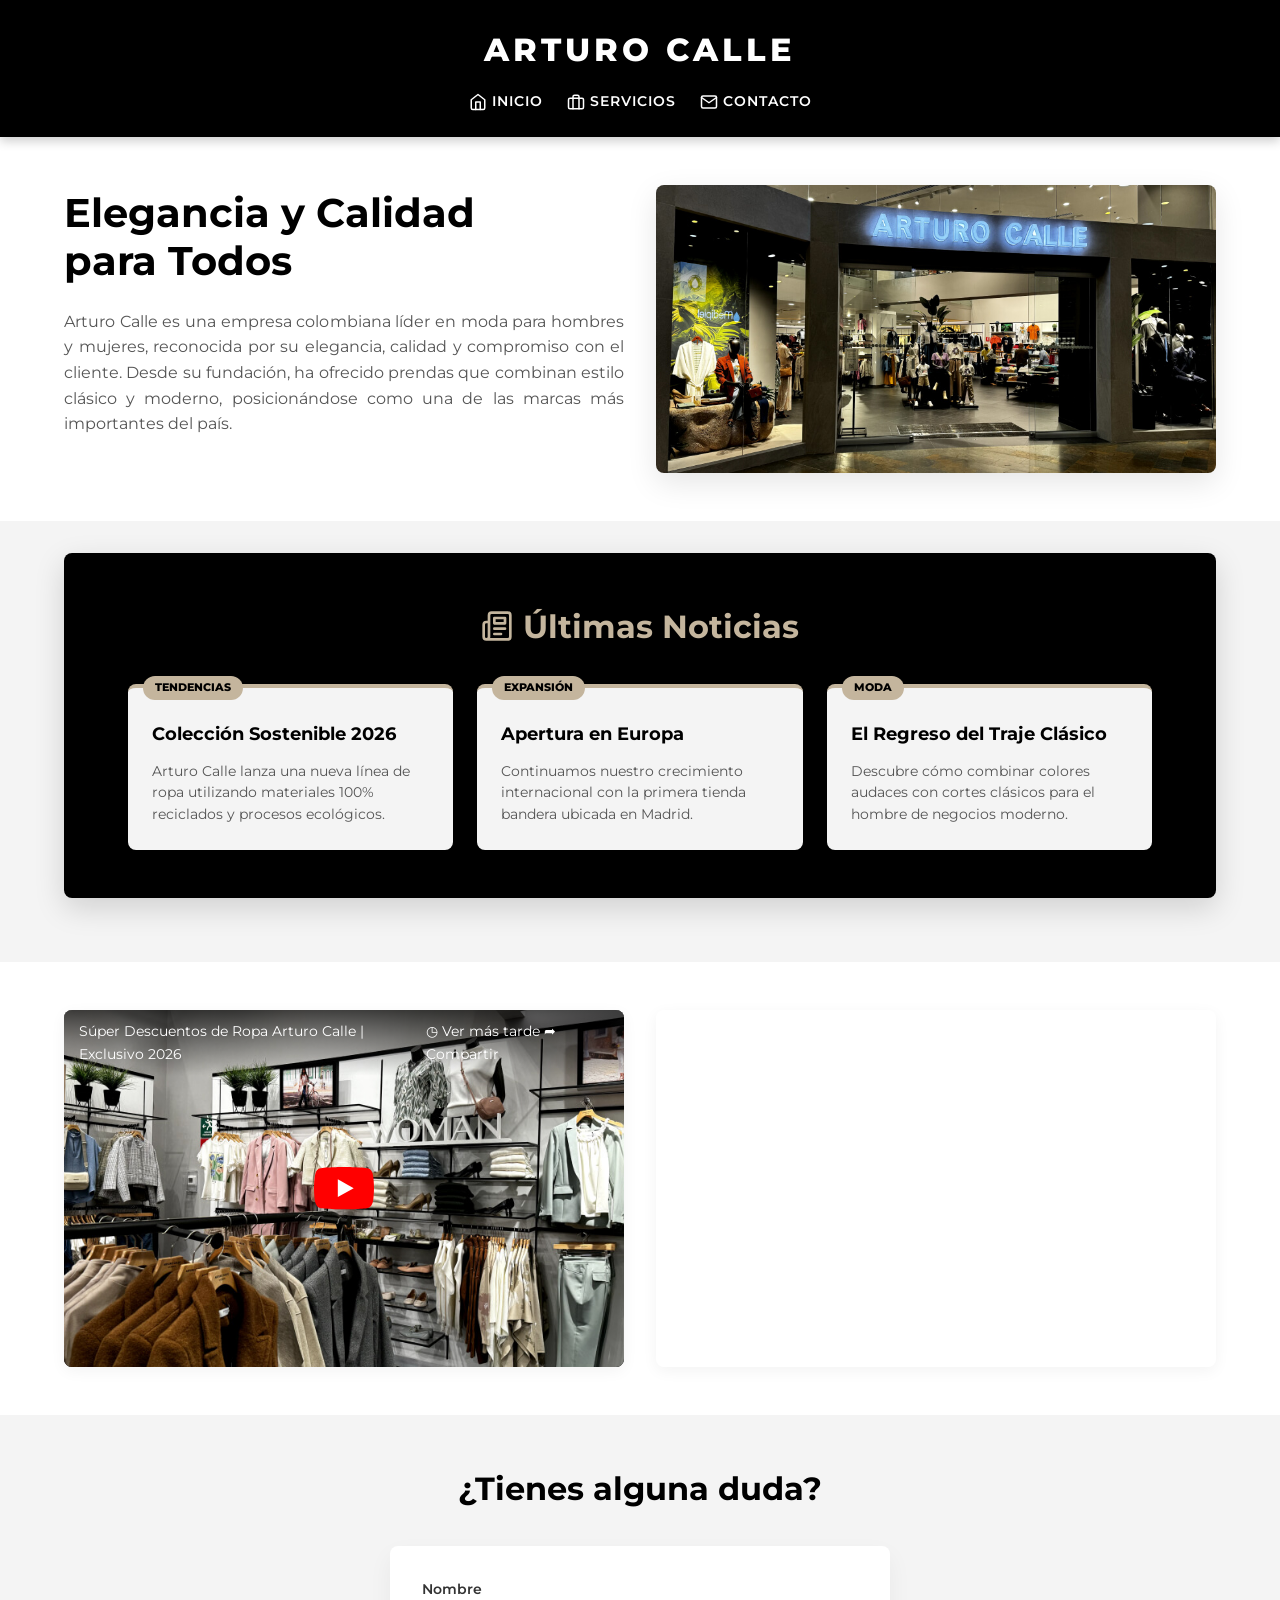
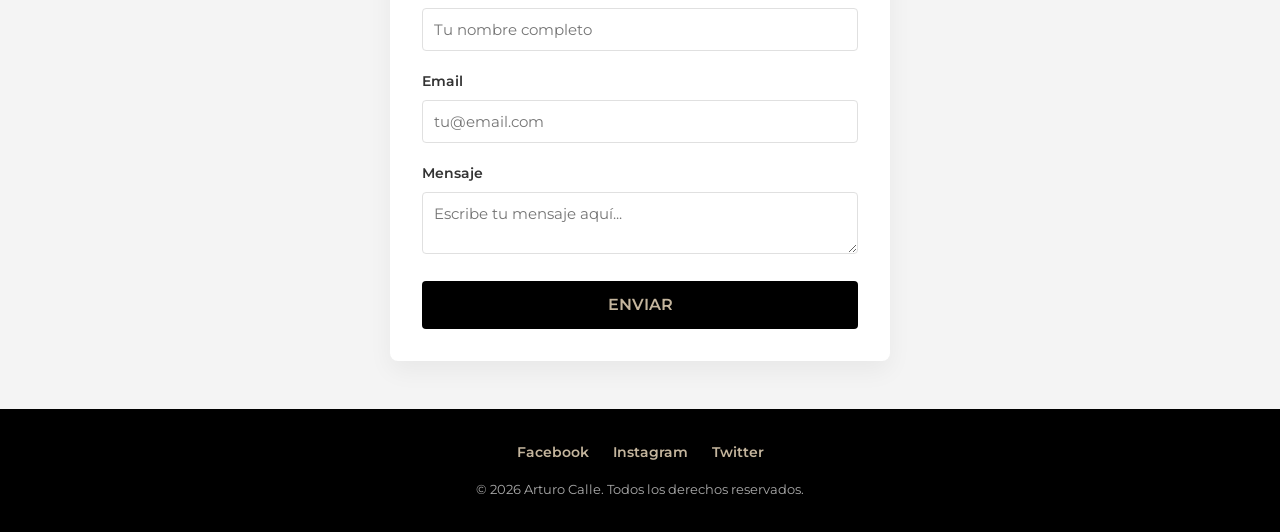
<file: index.html>
<!DOCTYPE html>
<html lang="es">
<head>
    <meta charset="UTF-8">
    <meta name="viewport" content="width=device-width, initial-scale=1.0">
    <title>Arturo Calle | Inicio</title>
    <link href="https://fonts.googleapis.com/css2?family=Montserrat:wght@300;400;500;600;700;800;900&display=swap" rel="stylesheet">
    <link rel="stylesheet" href="css/style.css">
</head>
<body>
    <header>
        <a href="index.html" class="logo">ARTURO CALLE</a>
        <nav>
            <ul>
                <li><a href="index.html" class="active">
                    <svg width="18" height="18" viewBox="0 0 24 24" fill="none" stroke="currentColor" stroke-width="2" stroke-linecap="round" stroke-linejoin="round" style="vertical-align: sub; margin-right: 5px;"><path d="M3 9l9-7 9 7v11a2 2 0 0 1-2 2H5a2 2 0 0 1-2-2z"></path><polyline points="9 22 9 12 15 12 15 22"></polyline></svg> Inicio
                </a></li>
                <li><a href="servicios.html">
                    <svg width="18" height="18" viewBox="0 0 24 24" fill="none" stroke="currentColor" stroke-width="2" stroke-linecap="round" stroke-linejoin="round" style="vertical-align: sub; margin-right: 5px;"><rect x="2" y="7" width="20" height="14" rx="2" ry="2"></rect><path d="M16 21V5a2 2 0 0 0-2-2h-4a2 2 0 0 0-2 2v16"></path></svg> Servicios
                </a></li>
                <li><a href="contacto.html">
                    <svg width="18" height="18" viewBox="0 0 24 24" fill="none" stroke="currentColor" stroke-width="2" stroke-linecap="round" stroke-linejoin="round" style="vertical-align: sub; margin-right: 5px;"><path d="M4 4h16c1.1 0 2 .9 2 2v12c0 1.1-.9 2-2 2H4c-1.1 0-2-.9-2-2V6c0-1.1.9-2 2-2z"></path><polyline points="22,6 12,13 2,6"></polyline></svg> Contacto
                </a></li>
            </ul>
        </nav>
    </header>

    <main>
        <section class="hero">
            <div class="hero-content">
                <h1>Elegancia y Calidad<br>para Todos</h1>
                <p>Arturo Calle es una empresa colombiana líder en moda para hombres y mujeres, reconocida por su elegancia, calidad y compromiso con el cliente. Desde su fundación, ha ofrecido prendas que combinan estilo clásico y moderno, posicionándose como una de las marcas más importantes del país.</p>
            </div>
            <div class="hero-image">
                <img src="recursos/arturo-calle-tienda-el-tesoro-1.jpg" alt="Tienda Arturo Calle">
            </div>
        </section>

        <section class="news">
            <h2><svg width="32" height="32" viewBox="0 0 24 24" fill="none" stroke="currentColor" stroke-width="2" stroke-linecap="round" stroke-linejoin="round"><path d="M4 22h16a2 2 0 0 0 2-2V4a2 2 0 0 0-2-2H8a2 2 0 0 0-2 2v16a2 2 0 0 1-2 2Zm0 0a2 2 0 0 1-2-2v-9c0-1.1.9-2 2-2h2"></path><path d="M18 14h-8"></path><path d="M15 18h-5"></path><path d="M10 6h8v4h-8V6Z"></path></svg> Últimas Noticias</h2>
            <div class="news-grid">
                <article class="news-card">
                    <span class="news-badge">Tendencias</span>
                    <h3>Colección Sostenible 2026</h3>
                    <p>Arturo Calle lanza una nueva línea de ropa utilizando materiales 100% reciclados y procesos ecológicos.</p>
                </article>
                <article class="news-card">
                    <span class="news-badge">Expansión</span>
                    <h3>Apertura en Europa</h3>
                    <p>Continuamos nuestro crecimiento internacional con la primera tienda bandera ubicada en Madrid.</p>
                </article>
                <article class="news-card">
                    <span class="news-badge">Moda</span>
                    <h3>El Regreso del Traje Clásico</h3>
                    <p>Descubre cómo combinar colores audaces con cortes clásicos para el hombre de negocios moderno.</p>
                </article>
            </div>
        </section>

        <section class="media-section">
            <div class="video-container youtube-player">
                <div class="yt-overlay" id="ytOverlay">
                    <div class="yt-header">
                        <div class="yt-title">Súper Descuentos de Ropa Arturo Calle | Exclusivo 2026</div>
                        <div class="yt-actions">
                            ◷ Ver más tarde ➦ Compartir
                        </div>
                    </div>
                    <div class="yt-play-button">
                        <svg viewBox="0 0 68 48"><path class="ytp-large-play-button-bg" d="M66.52,7.74c-0.78-2.93-2.49-5.41-5.42-6.19C55.79,.13,34,0,34,0S12.21,.13,6.9,1.55 C3.97,2.33,2.27,4.81,1.48,7.74C0.06,13.05,0,24,0,24s0.06,10.95,1.48,16.26c0.78,2.93,2.49,5.41,5.42,6.19 C12.21,47.87,34,48,34,48s21.79-0.13,27.1-1.55c2.93-0.78,4.64-3.26,5.42-6.19C67.94,34.95,68,24,68,24S67.94,13.05,66.52,7.74z" fill="#ff0000"></path><path d="M 45,24 27,14 27,34" fill="#fff"></path></svg>
                    </div>
                    <img src="recursos/arturo-calle-tienda-el-tesoro-4.jpg" class="yt-poster" alt="Video poster">
                </div>
                <video id="myVideo">
                    <source src="recursos/YTDown.com_YouTube_Descuentos-de-ropa-Arturo-Calle-2025-Reg_Media_SkcQE_aCOWM_001_1080p.mp4" type="video/mp4">
                    Tu navegador no soporta el formato de video.
                </video>
            </div>
            <div class="map-container">
                <iframe src="https://www.google.com/maps/embed?pb=!1m14!1m8!1m3!1d15907.08585250438!2d-74.1211744!3d4.644388!3m2!1i1024!2i768!4f13.1!3m3!1m2!1s0x8e3f9bf5b525e69b%3A0xe805d03b76de1592!2sArturo%20Calle!5e0!3m2!1ses!2sco!4v1700000000000!5m2!1ses!2sco" width="600" height="450" style="border:0;" allowfullscreen="" loading="lazy" referrerpolicy="no-referrer-when-downgrade"></iframe>
            </div>
        </section>

        <section class="form-section">
            <h2>¿Tienes alguna duda?</h2>
            <div class="form-container">
                <form action="#" method="POST">
                    <div class="form-group">
                        <label for="nombre">Nombre</label>
                        <input type="text" id="nombre" name="nombre" required placeholder="Tu nombre completo">
                    </div>
                    <div class="form-group">
                        <label for="email">Email</label>
                        <input type="email" id="email" name="email" required placeholder="tu@email.com">
                    </div>
                    <div class="form-group">
                        <label for="mensaje">Mensaje</label>
                        <textarea id="mensaje" name="mensaje" required placeholder="Escribe tu mensaje aquí..."></textarea>
                    </div>
                    <button type="submit">Enviar</button>
                </form>
            </div>
        </section>
    </main>

    <footer>
        <div class="social-links">
            <a href="https://www.facebook.com/arturocalleoficial/" target="_blank" rel="noopener">Facebook</a>
            <a href="https://www.instagram.com/arturocalleoficial/" target="_blank" rel="noopener">Instagram</a>
            <a href="https://x.com/Arturo_Calle" target="_blank" rel="noopener">Twitter</a>
        </div>
        <p>&copy; 2026 Arturo Calle. Todos los derechos reservados.</p>
    </footer>

    <script>
        let lastScroll = 0;
        const header = document.querySelector('header');
        window.addEventListener('scroll', () => {
            const currentScroll = window.pageYOffset;
            if (currentScroll <= 0) {
                header.classList.remove('header-hidden');
                return;
            }
            if (currentScroll > lastScroll && currentScroll > 150) {
                header.classList.add('header-hidden');
            } else {
                header.classList.remove('header-hidden');
            }
            lastScroll = currentScroll;
        });

        document.getElementById('ytOverlay').addEventListener('click', function() {
            this.style.display = 'none';
            const video = document.getElementById('myVideo');
            video.setAttribute('controls', 'true');
            video.play();
        });
    </script>
</body>
</html>
</file>
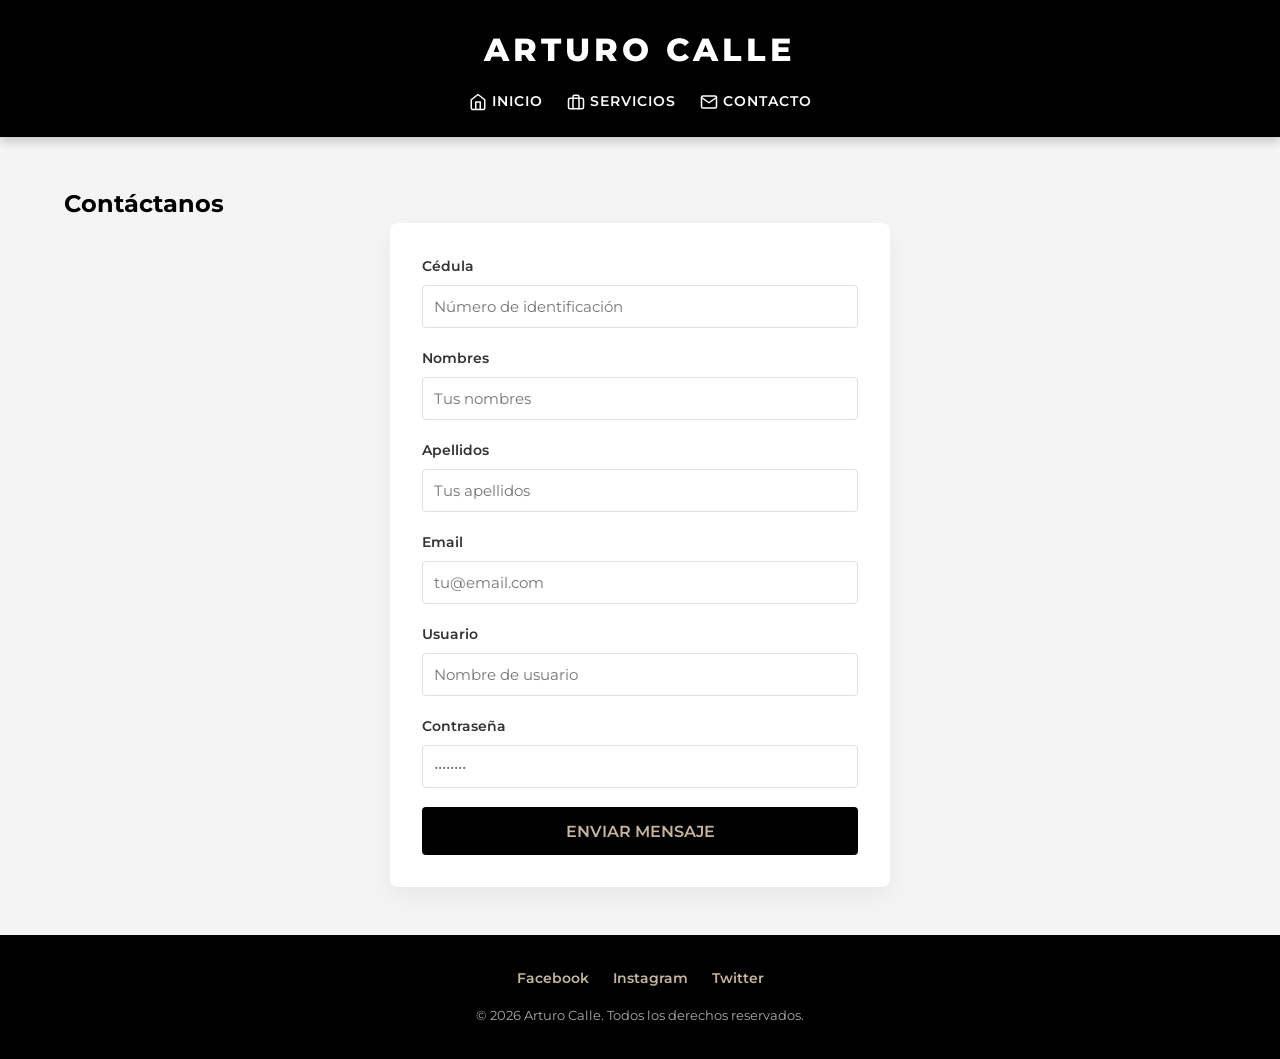
<file: contacto.html>
<!DOCTYPE html>
<html lang="es">
<head>
    <meta charset="UTF-8">
    <meta name="viewport" content="width=device-width, initial-scale=1.0">
    <title>Arturo Calle | Contáctanos</title>
    <link href="https://fonts.googleapis.com/css2?family=Montserrat:wght@300;400;500;600;700;800;900&display=swap" rel="stylesheet">
    <link rel="stylesheet" href="css/style.css">
</head>
<body>
    <header>
        <a href="index.html" class="logo">ARTURO CALLE</a>
        <nav>
            <ul>
                <li><a href="index.html">
                    <svg width="18" height="18" viewBox="0 0 24 24" fill="none" stroke="currentColor" stroke-width="2" stroke-linecap="round" stroke-linejoin="round" style="vertical-align: sub; margin-right: 5px;"><path d="M3 9l9-7 9 7v11a2 2 0 0 1-2 2H5a2 2 0 0 1-2-2z"></path><polyline points="9 22 9 12 15 12 15 22"></polyline></svg> Inicio
                </a></li>
                <li><a href="servicios.html">
                    <svg width="18" height="18" viewBox="0 0 24 24" fill="none" stroke="currentColor" stroke-width="2" stroke-linecap="round" stroke-linejoin="round" style="vertical-align: sub; margin-right: 5px;"><rect x="2" y="7" width="20" height="14" rx="2" ry="2"></rect><path d="M16 21V5a2 2 0 0 0-2-2h-4a2 2 0 0 0-2 2v16"></path></svg> Servicios
                </a></li>
                <li><a href="contacto.html" class="active">
                    <svg width="18" height="18" viewBox="0 0 24 24" fill="none" stroke="currentColor" stroke-width="2" stroke-linecap="round" stroke-linejoin="round" style="vertical-align: sub; margin-right: 5px;"><path d="M4 4h16c1.1 0 2 .9 2 2v12c0 1.1-.9 2-2 2H4c-1.1 0-2-.9-2-2V6c0-1.1.9-2 2-2z"></path><polyline points="22,6 12,13 2,6"></polyline></svg> Contacto
                </a></li>
            </ul>
        </nav>
    </header>
    <main>
        <section class="form-section">
            <div class="contact-header">
                <h1>Contáctanos</h1>
            </div>
            <div class="form-container">
                <form action="#" method="POST">
                    <div class="form-group">
                        <label for="cedula">Cédula</label>
                        <input type="number" id="cedula" name="cedula" required min="0" placeholder="Número de identificación">
                    </div>
                    <div class="form-group">
                        <label for="nombres">Nombres</label>
                        <input type="text" id="nombres" name="nombres" required placeholder="Tus nombres">
                    </div>
                    <div class="form-group">
                        <label for="apellidos">Apellidos</label>
                        <input type="text" id="apellidos" name="apellidos" required placeholder="Tus apellidos">
                    </div>
                    <div class="form-group">
                        <label for="email">Email</label>
                        <input type="email" id="email" name="email" required placeholder="tu@email.com">
                    </div>
                    <div class="form-group">
                        <label for="usuario">Usuario</label>
                        <input type="text" id="usuario" name="usuario" required placeholder="Nombre de usuario">
                    </div>
                    <div class="form-group">
                        <label for="contrasena">Contraseña</label>
                        <input type="password" id="contrasena" name="contrasena" required placeholder="••••••••">
                    </div>
                    <button type="submit">Enviar Mensaje</button>
                </form>
            </div>
        </section>
    </main>
    <footer>
        <div class="social-links">
            <a href="https://www.facebook.com/arturocalleoficial/" target="_blank" rel="noopener">Facebook</a>
            <a href="https://www.instagram.com/arturocalleoficial/" target="_blank" rel="noopener">Instagram</a>
            <a href="https://x.com/Arturo_Calle" target="_blank" rel="noopener">Twitter</a>
        </div>
        <p>&copy; 2026 Arturo Calle. Todos los derechos reservados.</p>
    </footer>
    <script>
        let lastScroll = 0;
        const header = document.querySelector('header');
        window.addEventListener('scroll', () => {
            const currentScroll = window.pageYOffset;
            if (currentScroll <= 0) {
                header.classList.remove('header-hidden');
                return;
            }
            if (currentScroll > lastScroll && currentScroll > 150) {
                header.classList.add('header-hidden');
            } else {
                header.classList.remove('header-hidden');
            }
            lastScroll = currentScroll;
        });
    </script>
</body>
</html>
</file>
<file: css/style.css>
:root {
    --primary-color: #000000;
    --secondary-color: #c4b59d;
    --text-color: #333333;
    --light-bg: #f4f4f4;
    --gray-bg: #e9e9e9;
    --dark-bar: #333333;
    --promo-bar: #f3f3f3;
    --white: #ffffff;
    --border-color: #e0e0e0;
    --transition: all 0.3s ease;
}

* {
    margin: 0;
    padding: 0;
    box-sizing: border-box;
    font-family: 'Montserrat', 'Inter', 'Segoe UI', Roboto, Helvetica, Arial, sans-serif;
}

body {
    background-color: var(--light-bg);
    color: var(--text-color);
    line-height: 1.6;
}

h1, h2, h3 {
    color: var(--primary-color);
    font-weight: 700;
}

header {
    background-color: var(--primary-color);
    padding: 1.5rem 5%;
    position: sticky;
    top: 0;
    z-index: 1000;
    display: flex;
    flex-direction: column;
    justify-content: center;
    align-items: center;
    gap: 1rem;
    box-shadow: 0 4px 10px rgba(0, 0, 0, 0.2);
    transition: transform 0.3s cubic-bezier(0.4, 0, 0.2, 1);
}

.header-hidden {
    transform: translateY(-100%);
}

.logo {
    color: var(--white);
    font-size: 2rem;
    font-weight: 800;
    text-transform: uppercase;
    letter-spacing: 4px;
    text-decoration: none;
    text-align: center;
}

nav ul {
    list-style: none;
    display: flex;
    gap: 1.5rem;
    flex-wrap: wrap;
    justify-content: center;
}

nav ul li a {
    color: var(--white);
    text-decoration: none;
    font-weight: 600;
    font-size: 0.85rem;
    transition: var(--transition);
    text-transform: uppercase;
    letter-spacing: 1px;
    display: flex;
    align-items: center;
}

nav ul li a:hover {
    color: var(--secondary-color);
}

main {
    min-height: calc(100vh - 200px);
}

section {
    padding: 3rem 5%;
}

.hero {
    display: flex;
    align-items: center;
    justify-content: space-between;
    gap: 2rem;
    background-color: var(--white);
}

.hero-content {
    flex: 1;
}

.hero-content h1 {
    font-size: 2.5rem;
    margin-bottom: 1.5rem;
    line-height: 1.2;
}

.hero-content p {
    font-size: 1rem;
    color: #555;
    margin-bottom: 2rem;
    text-align: justify;
}

.hero-image {
    flex: 1;
    border-radius: 8px;
    overflow: hidden;
    box-shadow: 0 10px 30px rgba(0, 0, 0, 0.1);
}

.hero-image img {
    width: 100%;
    height: auto;
    display: block;
    transition: transform 0.5s ease;
}

.hero-image:hover img {
    transform: scale(1.05);
}

.news {
    background-color: var(--primary-color);
    color: var(--white);
    text-align: center;
    margin: 2rem 5% 4rem 5%;
    border-radius: 8px;
    padding: 3rem 5%;
    box-shadow: 0 10px 30px rgba(0,0,0,0.15);
}

.news h2 {
    color: var(--secondary-color);
    margin-bottom: 1.5rem;
    font-size: 2rem;
    display: flex;
    align-items: center;
    justify-content: center;
    gap: 10px;
}

.news-grid {
    display: grid;
    grid-template-columns: repeat(auto-fit, minmax(250px, 1fr));
    gap: 1.5rem;
    margin-top: 2rem;
    text-align: left;
}

.news-card {
    background: var(--light-bg);
    color: var(--text-color);
    padding: 2rem 1.5rem 1.5rem 1.5rem;
    border-radius: 8px;
    box-shadow: 0 5px 15px rgba(0,0,0,0.2);
    transition: transform 0.3s cubic-bezier(0.4, 0, 0.2, 1);
    position: relative;
    border-top: 4px solid var(--secondary-color);
}

.news-card:hover {
    transform: translateY(-5px);
}

.news-badge {
    position: absolute;
    top: -12px;
    left: 15px;
    background: var(--secondary-color);
    color: var(--primary-color);
    padding: 3px 12px;
    border-radius: 20px;
    font-size: 0.7rem;
    font-weight: 800;
    text-transform: uppercase;
}

.news-card h3 {
    font-size: 1.1rem;
    margin-bottom: 0.8rem;
    color: var(--primary-color);
}

.news-card p {
    font-size: 0.9rem;
    line-height: 1.5;
    color: #555;
}

.media-section {
    display: flex;
    flex-wrap: wrap;
    gap: 2rem;
    background-color: var(--white);
}

.video-container, .map-container {
    flex: 1;
    min-width: 300px;
    border-radius: 8px;
    overflow: hidden;
    box-shadow: 0 4px 15px rgba(0, 0, 0, 0.05);
}

.youtube-player {
    position: relative;
    cursor: pointer;
    overflow: hidden;
    background-color: #000;
    width: 100%;
    aspect-ratio: 16 / 9;
}

.yt-overlay {
    position: absolute;
    top: 0;
    left: 0;
    width: 100%;
    height: 100%;
    background-color: rgba(0,0,0,0.3);
    z-index: 2;
    display: flex;
    justify-content: center;
    align-items: center;
}

.yt-poster {
    position: absolute;
    top: 0;
    left: 0;
    width: 100%;
    height: 100%;
    object-fit: cover;
}

.yt-header {
    position: absolute;
    top: 0;
    left: 0;
    width: 100%;
    padding: 10px 15px;
    display: flex;
    justify-content: space-between;
    background: linear-gradient(to bottom, rgba(0,0,0,0.7), rgba(0,0,0,0));
    color: #fff;
    font-size: 0.9rem;
    z-index: 3;
}

.yt-play-button {
    width: 60px;
    height: 42px;
    z-index: 3;
}

.youtube-player video {
    width: 100%;
    height: 100%;
    display: block;
}

iframe {
    width: 100%;
    height: 350px;
    border: none;
}

.form-section h2 {
    text-align: center;
    margin-bottom: 2rem;
    font-size: 2rem;
}

.form-container {
    max-width: 500px;
    margin: 0 auto;
    background: var(--white);
    padding: 2rem;
    border-radius: 8px;
    box-shadow: 0 10px 25px rgba(0, 0, 0, 0.05);
}

.form-group {
    margin-bottom: 1.2rem;
}

.form-group label {
    display: block;
    margin-bottom: 0.4rem;
    font-weight: 600;
    font-size: 0.9rem;
}

.form-group input,
.form-group textarea {
    width: 100%;
    padding: 0.7rem;
    border: 1px solid var(--border-color);
    border-radius: 4px;
    font-size: 0.95rem;
}

button[type="submit"] {
    background-color: var(--primary-color);
    color: var(--secondary-color);
    border: none;
    padding: 0.9rem;
    font-size: 1rem;
    font-weight: 600;
    border-radius: 4px;
    cursor: pointer;
    width: 100%;
    text-transform: uppercase;
    transition: var(--transition);
}

footer {
    background-color: var(--primary-color);
    color: var(--white);
    text-align: center;
    padding: 2rem 5%;
}

.social-links {
    margin-bottom: 1rem;
    display: flex;
    justify-content: center;
    gap: 1.5rem;
}

.social-links a {
    color: var(--secondary-color);
    text-decoration: none;
    font-size: 0.9rem;
    font-weight: 600;
}

footer p {
    font-size: 0.8rem;
    color: #aaa;
}

.services-intro {
    text-align: center;
    max-width: 700px;
    margin: 0 auto 3rem auto;
}

.services-grid {
    display: grid;
    grid-template-columns: repeat(auto-fit, minmax(280px, 1fr));
    gap: 2rem;
}

.service-card {
    background: var(--white);
    border-radius: 8px;
    overflow: hidden;
    box-shadow: 0 10px 20px rgba(0, 0, 0, 0.08);
}

.service-image {
    height: 250px;
    overflow: hidden;
}

.service-image img {
    width: 100%;
    height: 100%;
    object-fit: cover;
}

.service-card-content {
    padding: 1.5rem;
    text-align: center;
}

.services-footer {
    text-align: center;
    background-color: var(--primary-color);
    color: var(--white);
    padding: 2rem;
    border-radius: 8px;
    margin-top: 3rem;
}

@media (max-width: 900px) {
    .hero {
        flex-direction: column;
        text-align: center;
    }
    .hero-content p {
        text-align: center;
    }
}

@media (max-width: 600px) {
    header {
        padding: 1rem 5%;
    }
    .logo {
        font-size: 1.5rem;
        letter-spacing: 2px;
    }
    nav ul {
        gap: 1rem;
    }
    nav ul li a {
        font-size: 0.75rem;
    }
    .hero-content h1 {
        font-size: 2rem;
    }
    section {
        padding: 2rem 5%;
    }
    .news h2 {
        font-size: 1.5rem;
    }
    .yt-title {
        font-size: 0.8rem;
    }
    .yt-actions {
        display: none;
    }
}
</file>
